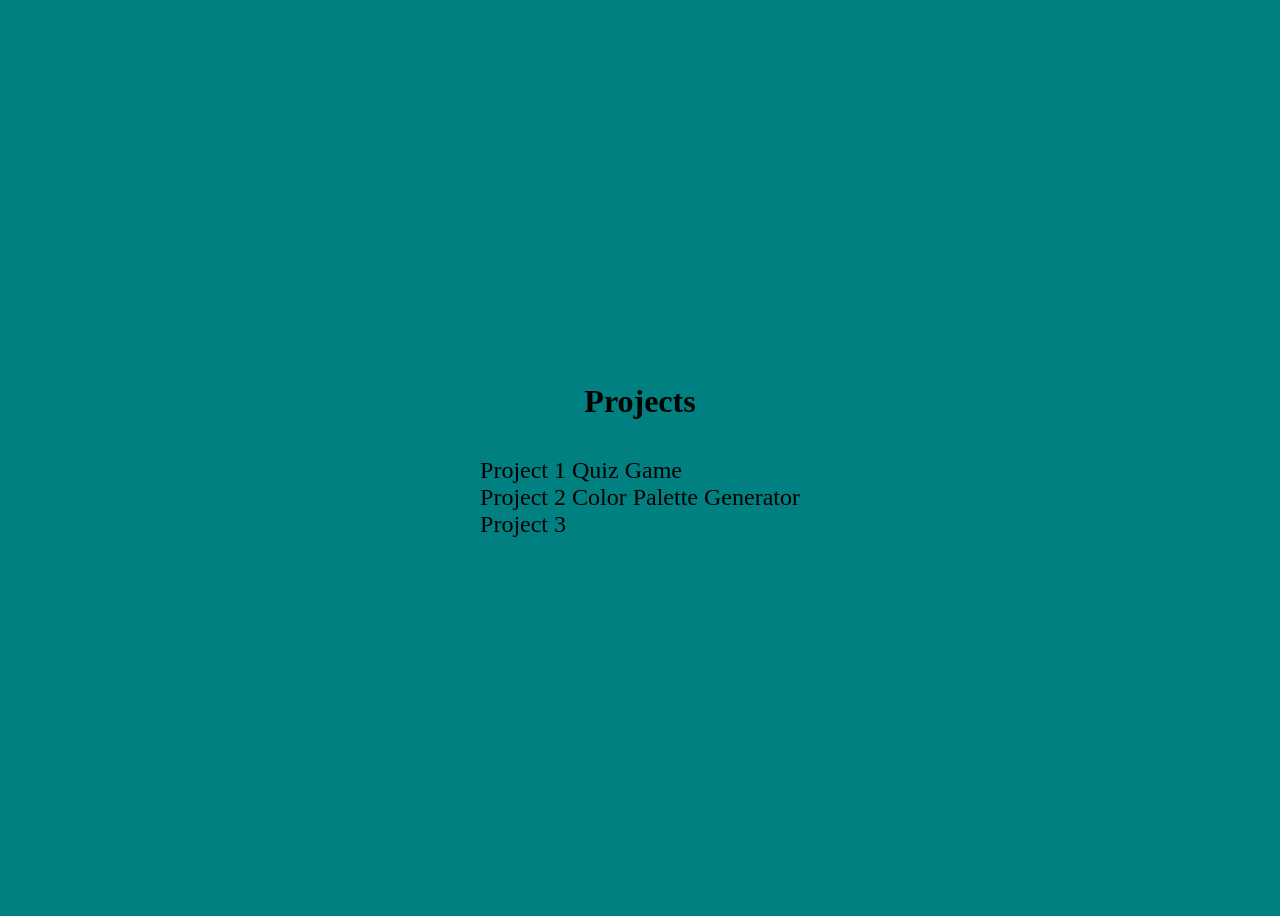
<file: index.html>
<!DOCTYPE html>
<html lang="en">

<head>
  <meta charset="UTF-8">
  <meta name="viewport" content="width=device-width, initial-scale=1.0">
  <title>Projects</title>
</head>

<style>
  a {
    color: black;
    text-decoration: none;
    font-size: 1.5em;
    margin: 10px 0;
  }

  a:hover {
    text-decoration: underline;
  }
</style>

<body style="background-color: teal; color: black">
  <div style="display: flex; flex-direction: column; align-items: center; justify-content: center; height: 100vh;">
    <h1>Projects</h1>
    <ul style="list-style-type: none; padding: 0;">
      <li><a href="./01-quiz-game/project1.html">Project 1 Quiz Game</a></li>
      <li><a href="./02-color-palette-generator/project2.html">Project 2 Color Palette Generator</a></li>
      <li><a href="project3.html">Project 3</a></li>
    </ul>
  </div>
</body>

</html>
</file>
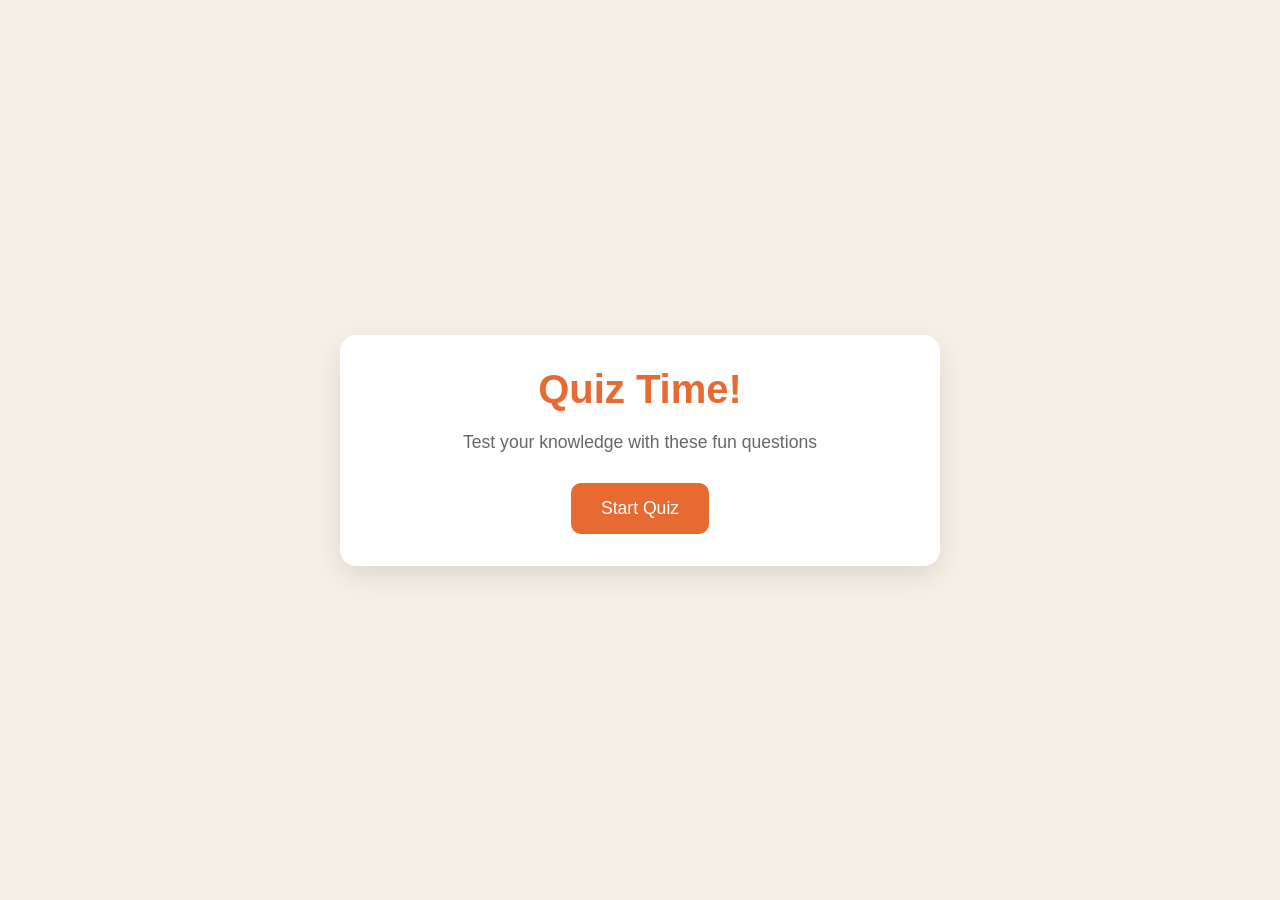
<file: 01-quiz-game/project1.html>
<!DOCTYPE html>
<html lang="en">

<head>
  <meta charset="UTF-8">
  <meta name="viewport" content="width=device-width, initial-scale=1.0">
  <title>01_Quiz_Game</title>
  <link rel="stylesheet" href="style.css">
</head>

<body>
  <div class="container">

    <div class="screen active" id="start-screen">
      <h1>Quiz Time!</h1>
      <p>Test your knowledge with these fun questions</p>
      <button id="start-btn">Start Quiz</button>
    </div>

    <div class="screen" id="quiz-screen">
      <div class="quiz-header">
        <h2 id="question-text">Question goes here</h2>
        <div class="quiz-info">
          <p>
            Question <span id="current-question">1</span> of <span id="total-questions">10</span>
          </p>

          <p>
            Score: <span id="score">0</span>
          </p>
        </div>
      </div>
      <div id="answers-container" class="answers-container">
        <!-- Answer button will be inserted here from our js code later at some point -->
      </div>

      <div class="progress-bar">
        <div id="progress" class="progress"></div>
      </div>
    </div>
    <div id="result-screen" class="screen">
      <h1>Quiz Results</h1>
      <div class="result-info">
        <p>You scored <span id="final-score">0</span> out of <span id="max-score">5</span></p>
        <div id="result-message">Good job</div>
      </div>
      <button id="restart-btn">Restart Quiz</button>
    </div>
  </div>

  <script src="script.js"></script>
</body>

</html>
</file>
<file: 01-quiz-game/style.css>
/* Basic Reset */

*{
  margin: 0;
  padding: 0;
  box-sizing: border-box;
}

body{
  background-color: #f5efe6;
  display: flex;
  justify-content: center;
  align-items: center;
  min-height: 100vh;
  padding: 1rem;
  font-family: sans-serif;
}

.container{
  background-color: white;
  border-radius: 1rem;
  box-shadow: 0 10px 30px rgba(0, 0, 0, 0.1) ;
  width: 100%;
  max-width: 600px;
  overflow: hidden;
  position: relative;
}

/* SCREENS */
.screen{
  display: none;
  padding: 2rem;
  text-align: center;
}

.screen.active{
  display: block;
}

/* START SCREEN */

#start-screen h1{
  color: #e86a33;
  margin-bottom: 20px;
  font-size: 2.5rem;
}
#start-screen p{
  color: #666;
  margin-bottom: 30px;
  font-size: 1.1rem;
}

.quiz-header{
  margin-bottom: 2rem;
}

#question-text{
  color: #333;
  font-size: 1.5rem;
  margin-bottom: 1rem;
  line-height: 1.4rem;
}

.quiz-info{
  display: flex;
  justify-content: space-between;
  color: #666;
  margin-bottom: 10px;
}

.answers-container{
  display: flex;
  flex-direction: column;
  gap: 10px;
  margin-bottom: 25px;
}

.answer-btn{
  background-color: #f8f0e5;
  color: #333;
  border: 2px solid #eadbc8;
  border-radius: 10px;
  padding: 1rem;
  cursor: pointer;
  text-align: left;
  transition: all 0.3s ease;
}

.answer-btn:hover{
  background-color: #eadbc8;
  border-color: #dac0ae;
}

.answer-btn.correct{
  background-color: #e6fff0;
  border-color: #a3f0c4;
  color: #28a745;
}

.answer-btn.incorrect{
  background-color: #fff0f0;
  border-color: #ffbdbd;
  color: #dc3545;
}

.progress-bar{
  height: 10px;
  background-color: #f8f0e5;
  border-radius: 5px;
  overflow: hidden;
  margin-top: 20px;
}

.progress{
  height: 100%;
  background-color: #e86a33;
  width: 0%;
  transition: width 0.3s ease;
}

/* RESULT SCREEN */

#result-screen h1{
  color: #e86a33;
  margin-bottom: 30px;
}

.result-info{
  background-color: #f8f0e5;
  border-radius: 10px;
  padding: 20px;
  margin-bottom: 30px;
}

.result-info p{
  font-size: 1.2rem;
  color: #333;
  margin-bottom: 1rem;
}

#result-message{
  font-size: 1.5rem;
  font-weight: 600;
  color: #e86a33;
}

button{
  background-color: #e86a33;
  color: white;
  border: none;
  border-radius: 10px;
  padding: 15px 30px;
  font-size: 1.1rem;
  cursor: pointer;
  transition: background-color 0.3s ease;
}

button:hover{
  background-color: #d45b28;
}

/* RESPONSIVE DESIGN */
@media (max-width:500px) {
  /* when we hit 500px and below implement the style below */

  .screen{
    padding: 1rem;
  }

  #start-screen h1{
    font-size: 2rem;
  }

  #question-text{
    font-size: 1.3rem;
  }

  .answer-btn{
    padding: 12px;
  }

  button{
    padding: 12px 25px;
    font-size: 1rem;
  }
}
</file>
